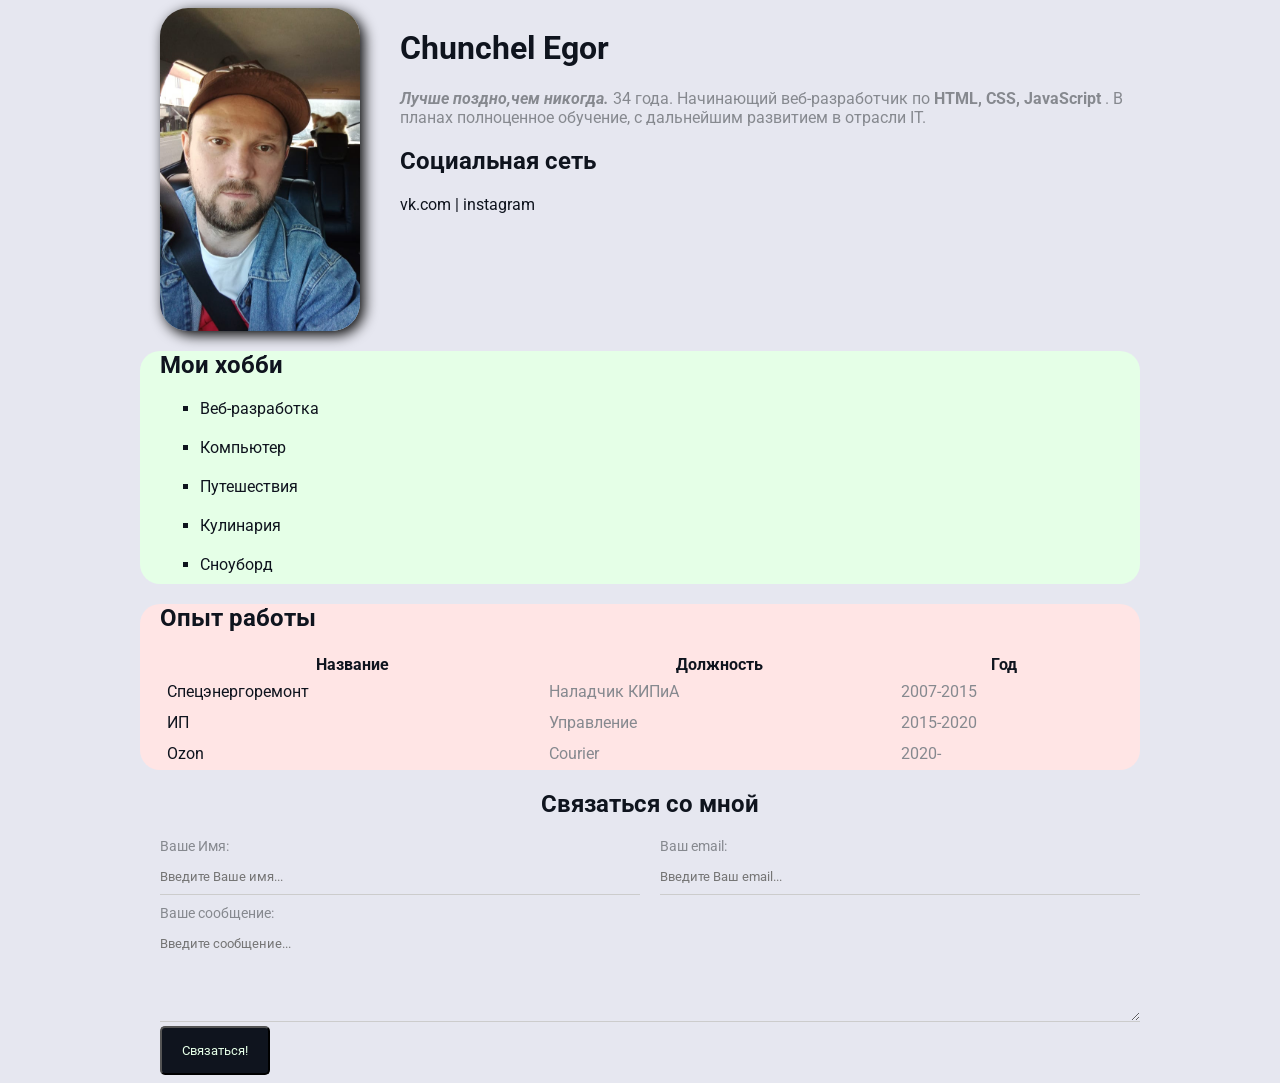
<file: index.html>
<!DOCTYPE html>
<html lang="en">
  <head>
    <link rel="stylesheet" href="style.css" />
    <meta charset="UTF-8" />
    <meta http-equiv="X-UA-Compatible" content="IE=edge" />
    <meta name="viewport" content="width=device-width, initial-scale=1.0" />
    <title>Chunchel resume</title>
    <meta
      name="discription"
      content="учусь в HTML и разработку, сайт резюме Chunchel"
    />
    <meta name="keywords" content="html, css, javavscript, cv, resume" />
  </head>
  <body>
    <div class="container">
      <div class="info">
        <img src="IMG_20221026_114645.jpg" alt="My photo" class="ava" />
        <div class="text-info">
          <h1>Chunchel Egor</h1>
          <p>
            <em><strong>Лучше поздно,чем никогда.</strong></em> 34 года.
            Начинающий веб-разработчик по
            <strong> HTML, CSS, JavaScript </strong> . В планах полноценное
            обучение, с дальнейшим развитием в отрасли IT.
          </p>
          <h2>Социальная сеть</h2>
          <a href="https://vk.com/cerpent" target="_blank">vk.com</a>
          |
          <a href="https://www.instagram.com/stupidlucky" target="_blank"
            >instagram</a
          >
        </div>
      </div>

      <div id="block2" class="block2 bg-green">
        <h2>Мои хобби</h2>
        <ul type="square">
          <li>Веб-разработка</li>
          <li>Компьютер</li>
          <li>Путешествия</li>
          <li>Кулинария</li>
          <li>Сноуборд</li>
        </ul>
      </div>
      <div id="block3" class="block3 bg-red">
        <h2>Опыт работы</h2>
        <table class="table">
          <thead>
            <tr>
              <th>Название</th>
              <th>Должность</th>
              <th>Год</th>
              <th></th>
            </tr>
          </thead>
          <tbody>
            <tr>
              <td>Спецэнергоремонт</td>
              <td>Наладчик КИПиА</td>
              <td>2007-2015</td>
              <td></td>
            </tr>
            <tr>
              <td>ИП</td>
              <td>Управление</td>
              <td>2015-2020</td>
              <td></td>
            </tr>
            <tr>
              <td>Ozon</td>
              <td>Courier</td>
              <td>2020-</td>
              <td></td>
            </tr>
          </tbody>
        </table>
      </div>
      <div id="block4" class="block4">
        <form action="/" class="form">
          <h2>Связаться со мной</h2>
          <div class="form-row">
            <div class="form-group">
              <label for="name">Ваше Имя:</label>
              <input type="text" id="name" placeholder="Введите Ваше имя..." />
            </div>
            <div class="form-group">
              <label for="email">Ваш email:</label>
              <input
                type="text"
                id="email"
                placeholder="Введите Ваш email..."
              />
            </div>
          </div>

          <div class="form-group">
            <label for="from-group">Ваше сообщение:</label>
            <textarea
              name=""
              id="text"
              cols="25"
              rows="5"
              placeholder="Введите сообщение..."
            ></textarea>
          </div>
          <div>
            <input class="btn" type="button" value="Связаться!" />
          </div>
        </form>
      </div>
    </div>
  </body>
</html>
</file>
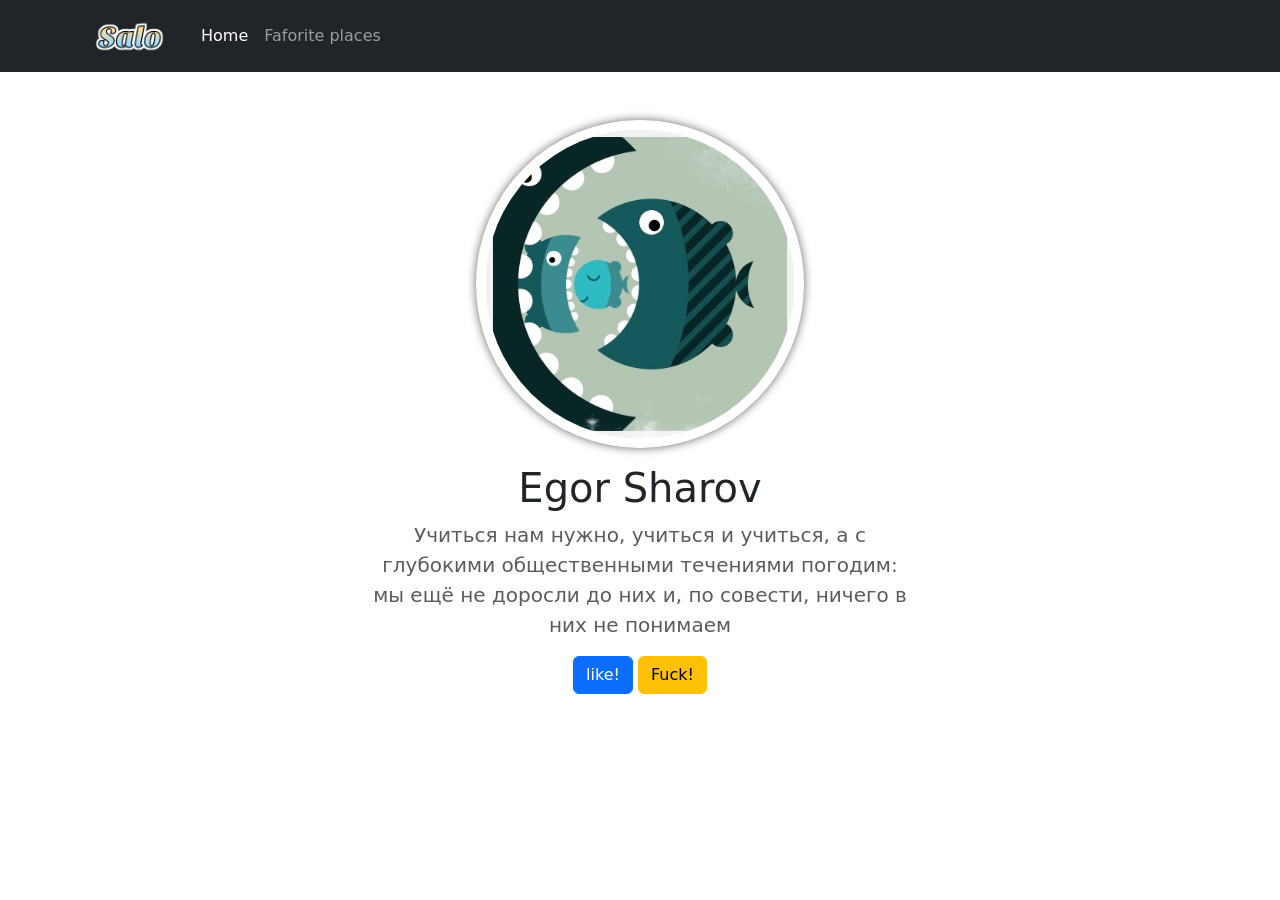
<file: home.html>
<!DOCTYPE html>
<html lang="en">
  <head>
    <meta charset="UTF-8" />
    <meta name="viewport" content="width=device-width, initial-scale=1.0" />
    <title>Salo</title>
    <link
      href="https://cdn.jsdelivr.net/npm/bootstrap@5.2.2/dist/css/bootstrap.min.css"
      rel="stylesheet"
      integrity="sha384-Zenh87qX5JnK2Jl0vWa8Ck2rdkQ2Bzep5IDxbcnCeuOxjzrPF/et3URy9Bv1WTRi"
      crossorigin="anonymous"
    />
    <script
      src="https://cdn.jsdelivr.net/npm/@popperjs/core@2.11.6/dist/umd/popper.min.js"
      integrity="sha384-oBqDVmMz9ATKxIep9tiCxS/Z9fNfEXiDAYTujMAeBAsjFuCZSmKbSSUnQlmh/jp3"
      crossorigin="anonymous"
    ></script>
    <script
      src="https://cdn.jsdelivr.net/npm/bootstrap@5.2.2/dist/js/bootstrap.min.js"
      integrity="sha384-IDwe1+LCz02ROU9k972gdyvl+AESN10+x7tBKgc9I5HFtuNz0wWnPclzo6p9vxnk"
      crossorigin="anonymous"
    ></script>

    <link rel="apple-touch-icon" sizes="180x180" href="apple-touch-icon.png">
<link rel="icon" type="image/png" sizes="32x32" href="favicon-32x32.png">
<link rel="icon" type="image/png" sizes="16x16" href="favicon-16x16.png">
<link rel="manifest" href="/site.webmanifest">  
    <style>
      .rounded-img {
        width: 60%;
        border-radius: 50%;
        box-shadow: 0 0 10px rgba(0, 0, 0, 0.6);
        padding: 0.6em;
        margin-bottom: 1em;
      }
    </style>
  </head>
  <body>
    <nav class="navbar navbar-expand-lg navbar-dark bg-dark">
      <div class="container">
        <a class="navbar-brand p-0" href="home.html"
          ><img src="Salo.png" alt="Logo" width="95"
        /></a>
        <button
          class="navbar-toggler"
          type="button"
          data-bs-toggle="collapse"
          data-bs-target="#navbarNav"
          aria-controls="navbarNav"
          aria-expanded="false"
          aria-label="Toggle navigation"
        >
          <span class="navbar-toggler-icon"></span>
        </button>
        <div class="collapse navbar-collapse" id="navbarNav">
          <ul class="navbar-nav">
            <li class="nav-item">
              <a class="nav-link active" aria-current="page" href="home.html"
                >Home</a
              >
            </li>
            <li class="nav-item">
              <a class="nav-link" href="places.html">Faforite places</a>
            </li>
          </ul>
        </div>
      </div>
    </nav>
    <div class="container text-center my-5">
      <div class="row">
        <div class="col-lg-6 col-md-8 mx-auto">
          <img class="rounded-img" src="sasa.jpg" alt="Fish" />
          <h1 class="fw-light">Egor Sharov</h1>
          <p class="lead text-muted">
            Учиться нам нужно, учиться и учиться, а с глубокими общественными
            течениями погодим: мы ещё не доросли до них и, по совести, ничего в
            них не понимаем
          </p>
          <a href="https://vk.com/" target="_blanc" class="btn btn-primary">
            like!
          </a>
          <a href="https://ok.ru/" target="_blanc" class="btn btn-warning">
            Fuck!
          </a>
        </div>
      </div>
    </div>
  </body>
</html>
</file>
<file: style.css>
@import url("https://fonts.googleapis.com/css2?family=Roboto&display=swap");

.container {
  max-width: 1000px;
  margin: auto;
  background-image: url();
}
body {
  font-size: 16px;
  font-family: roboto;
  font-weight: normal;
  color: #0f141e;
  background-color: #e6e7f0;
}

.info {
  padding-left: 20px;
  display: flex;
}
@media (max-width: 750px) {
  .info {
    display: block;
    text-align: center;
  }
}
.info p {
  color: #86898f;
}

.block1 {
  padding-left: 20px;
  margin-bottom: 5px;
}

.block2 {
  padding-left: 20px;
  margin-bottom: 5px;
}

.block2 li {
  margin-bottom: 10px;
  padding-bottom: 10px;
}

.block3 {
  padding-left: 20px;
  margin-bottom: 5px;
}

.ava {
  width: 200px;
  border-radius: 28px;
  box-shadow: 4px 4px 14px rgba(0, 0, 0, 40);
}
.text-info {
  margin-left: 40px;
}

.block4 {
  padding-left: 20px;
}

.bg-yellow {
  background: #fff9dc;
  border-radius: 20px;
}
.bg-green {
  background: #e5ffe7;
  border-radius: 20px;
}
.bg-red {
  background: #ffe5e5;
  border-radius: 20px;
}
a {
  color: #0f141e;
  text-decoration: dashed;
}

a:hover {
  color: rgb(196, 181, 163);
  text-decoration: underline;
}
a:active {
  color: blue;
}

.btn {
  background: #0f141e;
  border-radius: 5px;
  color: #e5ffe7;
  padding: 15px 20px;
  cursor: pointer;
  font-family: inherit;
}
.btn:hover {
  position: relative;
  font-size: 14px;
  letter-spacing: 1px;
  text-decoration: none;

  color: #d3d8a6;
  transition: all 0.3s;
}

.table {
  width: 100%;
}

.table td {
  padding: 5px;
}

.table td:nth-child(3),
.table td:nth-child(2) {
  color: #86898f;
}

.form h2 {
  text-align: center;
}

.form-group label {
  display: block;
  font-size: 14px;
  color: #86898f;
}

.form-row {
  margin-bottom: 10px;
  display: flex;
}

@media (max-width: 750px) {
  .form-row {
    display: block;
  }
  .form-row .form-group {
    width: 100%;
    margin-right: 0;
    margin-bottom: 10px;
  }
}

.form-row .form-group {
  /* display: inline-block; */
  margin-right: 20px;
  /* width: calc(50% - 20px); */
  width: 50%;
}
.form-row .form-group:last-child {
  margin-right: 0;
}

.form-group input,
.form-group textarea {
  width: 100%;
  box-sizing: border-box;
  border: none;
  background: transparent;
  border-bottom: 1px solid #ccc;
  color: #000;
  padding: 15px 0 10px;
  outline: none;
  font-family: inherit;
}
</file>
